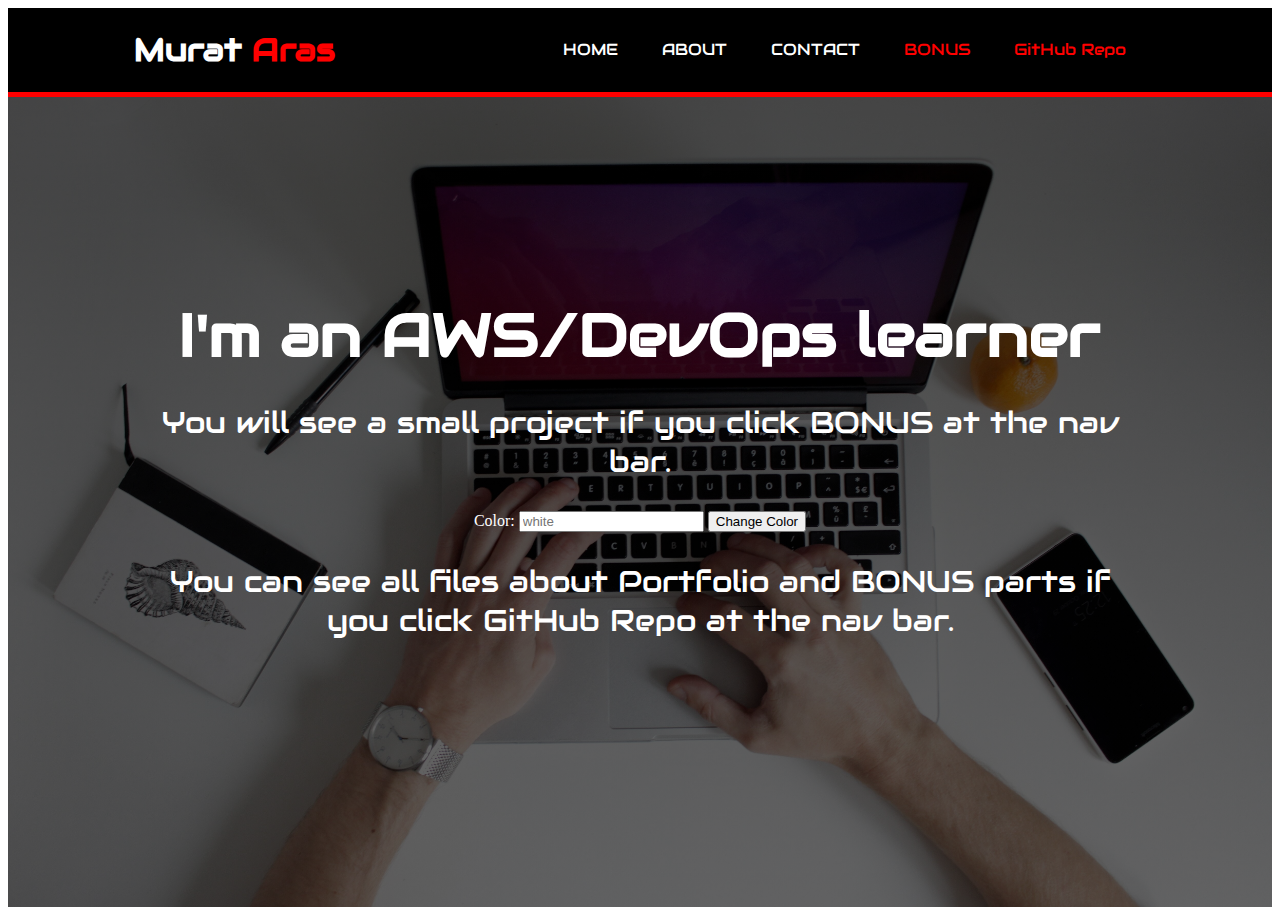
<file: Portfolio/index.html>
﻿<!DOCTYPE html>
<html lang="en">

<head>
    <meta charset="UTF-8">
    <meta name="viewport" content="width=device-width, initial-scale=1.0">
    <title>Murat Aras Basic Portfolio Page</title>
    <link rel="stylesheet" href="main.css">
    <link rel="stylesheet" href="https://fonts.googleapis.com/css?family=Audiowide">
    <script src="style.js"></script>
</head>

<body>
    <div id="header">
        <div class="container">
            <div id="branding">
                <h1>Murat <span id="spanColor">Aras </span></h1>
            </div>
            <div id="nav">
                <ul>
                    <li><a href="index.html" target="_blank">HOME</a></li>
                    <li><a href="about.html" target="_blank">ABOUT</a></li>
                    <li><a href="contact.html" target="_blank">CONTACT</a></li>
                    <li><a href="http://www.bernmurat.ch" target="_blank"><span id="spanColor">BONUS</span></a></li>
                    <li><a href="https://github.com/Mrt-GitHub/Powercoders_Additional_Task" target="_blank"><span id="spanColor">GitHub Repo</span></a></li>
                </ul>
            </div>
        </div>
    </div>

    <div id="main">
        <div class="container">
            <h1>
                I'm an AWS/DevOps learner
            </h1>
            <p id="color_paragraph">You will see a small project if you click BONUS at the nav bar.</p>
            <label for="color">Color: </label>
            <input id="color_input" type="text" placeholder="white">
            <button onclick="changeColor()">Change Color</button>
            <p>You can see all files about Portfolio and BONUS parts if you click GitHub Repo at the nav bar.</p>
        </div>
    </div>
</body>

</html>
</file>
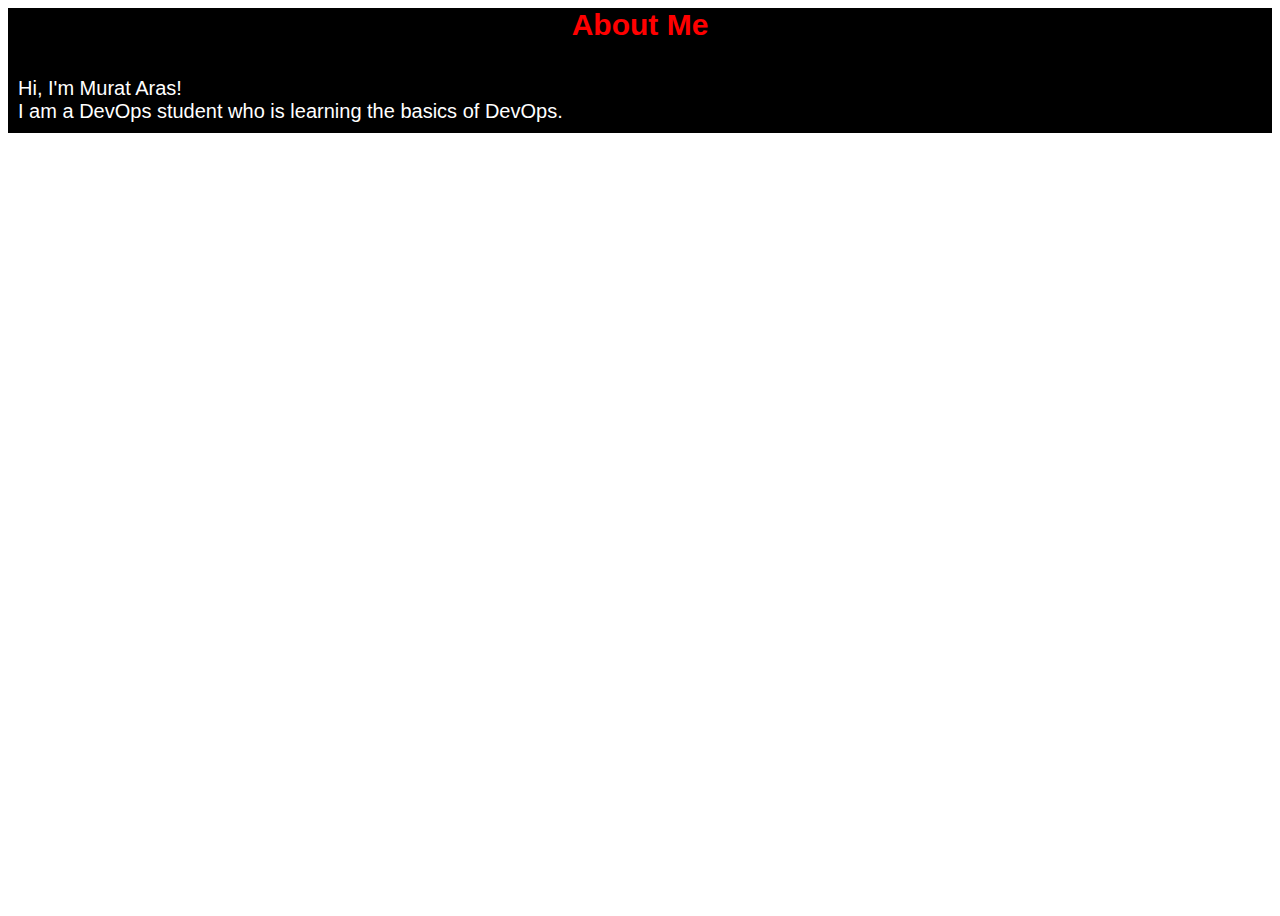
<file: Portfolio/about.html>
﻿<html lang="en">

<head>
    <meta charset="UTF-8">
    <meta name="viewport" content="width=device-width, initial-scale=1.0">
    <title>About Page</title>
    <link rel="stylesheet" href="main.css">
</head>

<body>
    <div id="about">
        <h2>About Me</h2>
        <p>Hi, I'm Murat Aras! <br> I am a DevOps student who is learning the basics of DevOps.</p>
    </div>
</body>

</html>
</file>
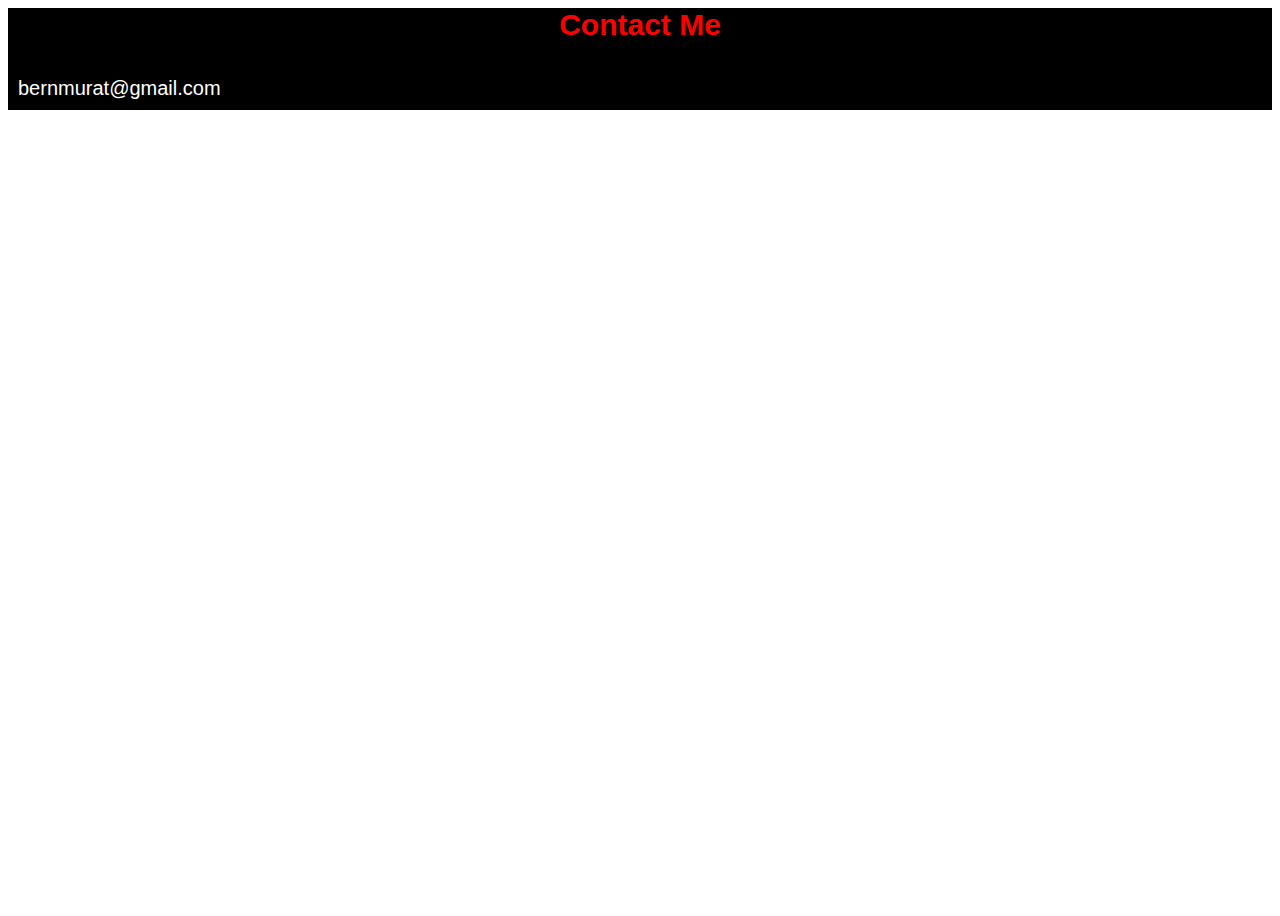
<file: Portfolio/contact.html>
﻿<html lang="en">

<head>
    <meta charset="UTF-8">
    <meta name="viewport" content="width=device-width, initial-scale=1.0">
    <title>Contact Page</title>
    <link rel="stylesheet" href="main.css">
</head>

<body>
    <div id="contact">
        <h2>Contact Me</h2>
        <p>bernmurat@gmail.com</p>
    </div>

</body>

</html>
</file>
<file: Portfolio/main.css>
/* index page*/

body {
  height: 100vh;
}
.container {
  width: 80%;
  margin: auto;
  overflow:hidden;
}

/* header */
#header {
  background-color: black;
  border-bottom: 5px solid red;
}

#header a {
  color: white;
  text-decoration: none;
}

#header .container {
  display: flex;
  justify-content: space-between;
  align-items: center;
}

#header li {
  display: inline;
  padding: 0 20px;
  font-family: "Audiowide", sans-serif;
}
#branding {
  color: white;
  font-family: "Audiowide", sans-serif;
}

#spanColor {
  color: #ff0000;
}

/* main */
#main {
  background-image: linear-gradient(rgba(0, 0, 0, 0.7), rgba(0, 0, 0, 0.6)),
    url("images/banner.jpg");
  background-size: cover;
  text-align: center;
  color: white;
  height: 90vh;
}

#main h1 {
  font-size: 60px;
  margin: 200px 0 10px 0;
  font-family: "Audiowide", sans-serif;
}

#main p {
  font-size: 30px;
  font-family: "Audiowide", sans-serif;
}




/* about and contact pages*/

#about, #contact {
  background-color: black;
  color: white;
}
#about h2, #contact h2 {
  font-size: 30px;
  font-family: "Audiowide", sans-serif;
  text-align: center;
  color: red;
}
#about p, #contact p {
  font-size: 20px;
  font-family: "Arial", sans-serif;
  padding: 10px;
}
</file>
